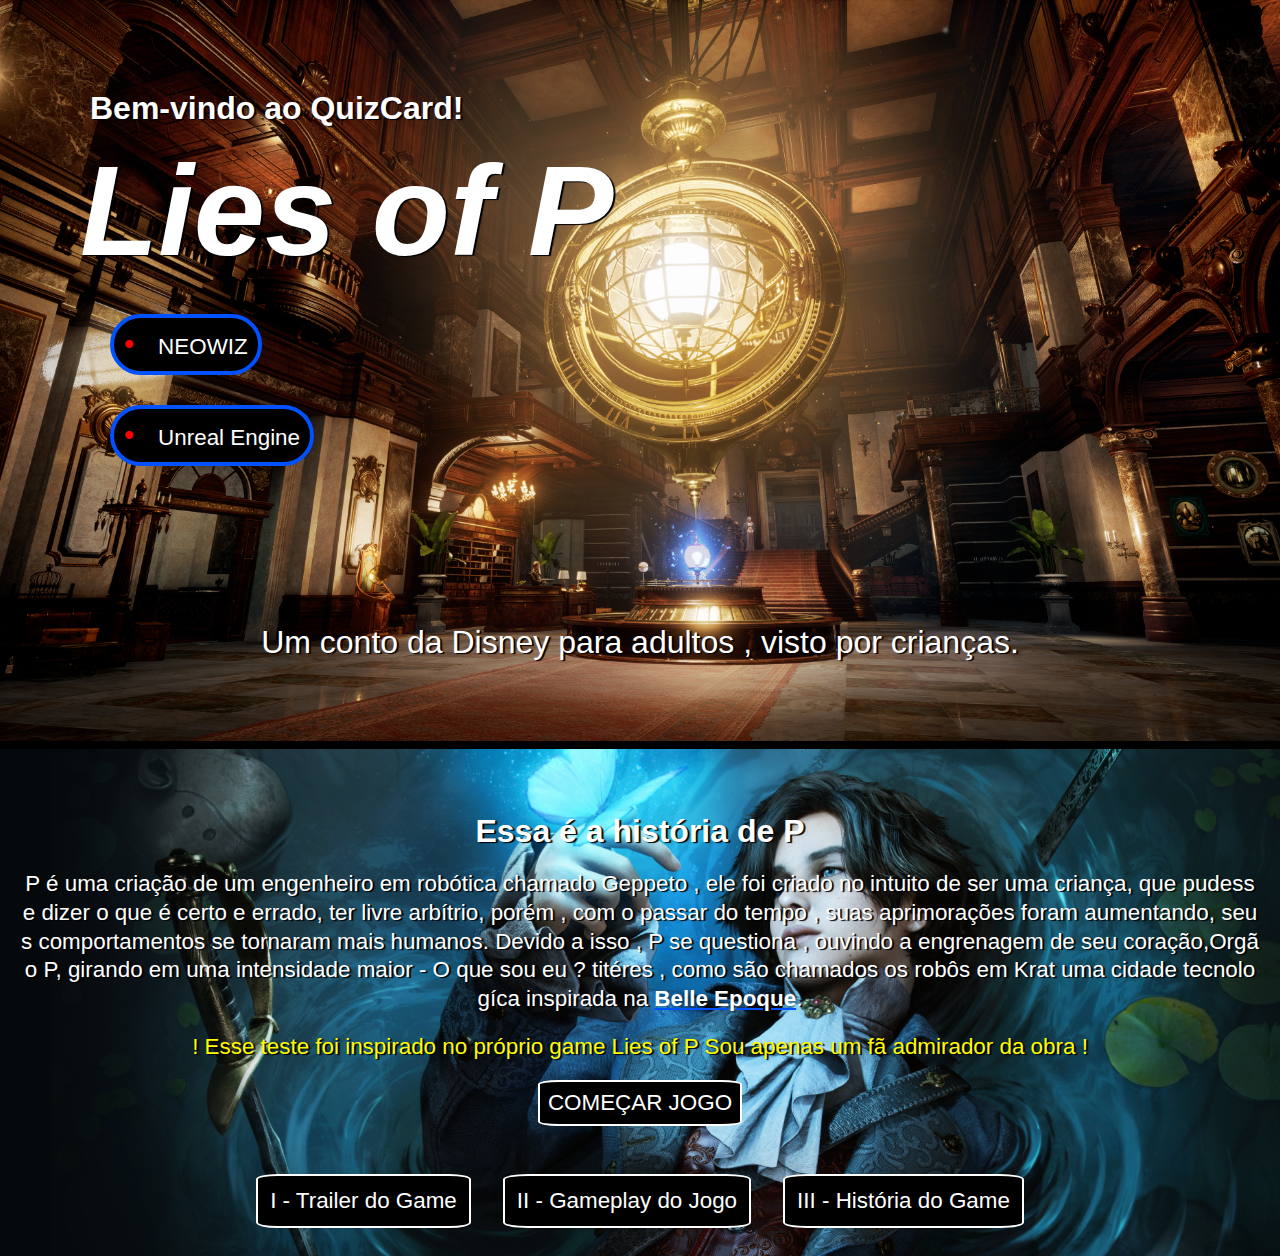
<file: index.html>
<!DOCTYPE html>
<html lang="pt-br">
<head>
    <meta charset="UTF-8">
    <meta name="viewport" content="width=device-width, initial-scale=1.0">
    <title>Quiz Card Game</title>
    <link rel="stylesheet" href="style.css">
    <link rel="stylesheet" href="global.css">
    <link href="https://fonts.googleapis.com/icon?family=Material+Icons" rel="stylesheet">
</head>
<body>
    <header>
        <div class="banner">
            <h1>Bem-vindo ao QuizCard!</h1>
            <h2>Lies of <strong class="extraContext">P</strong></h2>
            <ul class='details'>
                <li>
                    <a href="">NEOWIZ</a>
                </li>
                <li>
                    <a href="">Unreal Engine</a>
                </li>
            </ul>
            <p>
                Um conto da Disney para adultos , visto por crianças.
            </p>
        </div>
    </header>
    <main>
        <div class="quizPuzzle">
                <h1>Essa é a história de P</h1>
            <p>P é uma criação de um engenheiro em robótica chamado Geppeto , 
            ele foi criado no intuito de ser uma criança, que pudesse dizer o que é certo e errado,
            ter livre arbítrio, porém , com o passar do tempo , suas aprimorações foram aumentando,
            seus comportamentos se tornaram mais humanos.
            Devido a isso , P se questiona , ouvindo a engrenagem de seu coração,Orgão P,
            girando em uma intensidade maior - O que sou eu ? titéres , como são chamados os robôs em
            Krat uma cidade tecnologíca inspirada na <strong class="linksWiki">Belle Epoque</strong>.
            </p>
        </div>
        <span>! Esse teste foi inspirado no próprio game Lies of P
            Sou apenas um fã admirador da obra !
        </span>
        <ul class="buttons">
            <li>
                <button><a target="_blank" href="game.html">Começar jogo</a></button>
            </li>
        </ul>
        <ul class="linksYoutube">
            <li>
                I - 
                 <a href="https://www.youtube.com/watch?v=TYr1x25Z1Ak&ab_channel=PlayStation">
                   Trailer do Game
                </a>
            </li>
            <li>II - 
                <a href="https://www.youtube.com/watch?v=ZmlZCMn7Jjw&ab_channel=Shirrako">
                   Gameplay do Jogo
                </a>
            </li>
            <li>III - 
                <a href="https://www.youtube.com/watch?v=N-xajpRZkrA&ab_channel=HadesPlays">
                   História do Game
                 </a>
            </li>
        </ul>
    </main>
    
</body>
</html>
</file>
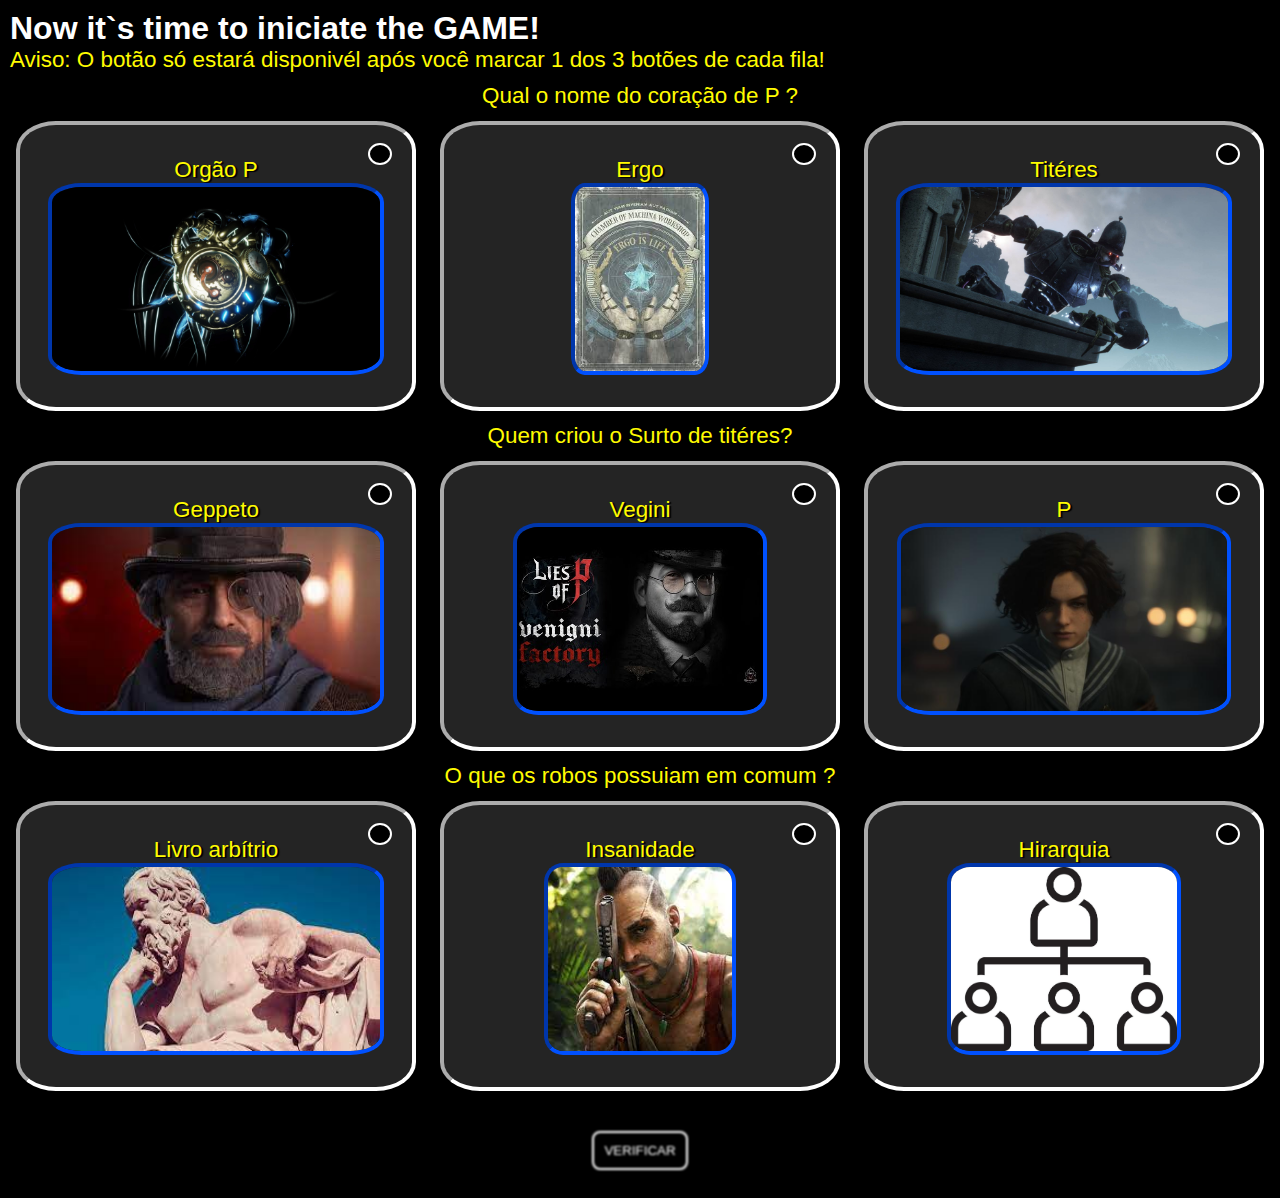
<file: game.html>
<!DOCTYPE html>
<html lang="pt-br">
<head>
    <meta charset="UTF-8">
    <meta name="viewport" content="width=device-width, initial-scale=1.0">
    <title>Card Game</title>
    <link rel="stylesheet" href="global.css">
    <link rel="stylesheet" href="game.css">
</head>
<body>
    <header>
        <h1>Now it`s time to iniciate the GAME!</h1>
        <span>Aviso: O botão só estará disponivél após você marcar 1 dos 3 botões de cada fila!</span>
    </header>
    <main>
        <span>Qual o nome do coração de P ?</span>
        <section class="sentences" data-answer="answers">
            <div data-card="cards" class="off">
                <input data-inputs="inputs" class="checkbox" type="checkbox" >
                <span>Orgão P</span>
                <img src="img/cardQuest0.jpg" alt="">
            </div>
            <div data-card="cards" class="off">
                <input data-inputs="inputs" class="checkbox" type="checkbox" >
                <span>Ergo</span>
                <img src="img/cardQuest1.jpg" alt="">
            </div>
            <div data-card="cards" class="off">
                <input data-inputs="inputs" class="checkbox" type="checkbox" >
                <span>Titéres</span>
                <img src="img/cardQuest2.jpg" alt="">
            </div>
        </section>

        <span>Quem criou o Surto de titéres?</span>
        <section class="sentences" data-answer="answers">
            <div data-card="cards1" class="off">
                <input data-inputs="inputs" class="checkbox" type="checkbox" >
                <span>Geppeto</span>
                <img src="img/cardQuest3.jpg" alt="">
            </div>
            <div data-card="cards1" class="off">
                <input data-inputs="inputs" class="checkbox" type="checkbox" >
                <span>Vegini</span>
                <img src="img/cardQuest4.jpg" alt="">
            </div>
            <div data-card="cards1" class="off">
                <input data-inputs="inputs" class="checkbox" type="checkbox" >
                <span>P</span>
                <img src="img/cardQuest5.jpg" alt="">
            </div>
        </section>

        <span>O que os robos possuiam em comum ?</span>
        <section class="sentences" data-answer="answers">
            <div data-card="cards2" class="off">
                <input data-inputs="inputs" class="checkbox" type="checkbox" >
                <span>Livro arbítrio</span>
                <img src="img/cardQuest6.jpg" alt="">
            </div>
            <div data-card="cards2" class="off">
                <input data-inputs="inputs" class="checkbox" type="checkbox" >
                <span>Insanidade</span>
                <img src="img/cardQuest7.jpg" alt="">
            </div>
            <div data-card="cards2" class="off">
                <input data-inputs="inputs" class="checkbox" type="checkbox" >
                <span>Hirarquia</span>
                <img src="img/cardQuest8.jpg" alt="">
            </div>
        </section>
        <button disabled id="verify" class="verify">VERIFICAR</button>
    </main>
    <script src="javaScript.js"></script>
</body>
</html>
</file>
<file: style.css>
:root {
  --blue: rgb(0, 81, 255);
  --red: rgb(230, 21, 21);
  --black: black;
  --gray: rgb(36, 36, 36);
  --warning: rgb(255, 251, 0);
  --white: white;
  --borderEffects: rgb(255, 166, 0);
  --effects: yellow;
}
main {
  background-image: url(img/wallpaper02.png);
  background-size: cover;
  background-position: center;
  background-repeat: no-repeat;
  justify-content: center;
}

@media screen and (max-width: 740px) {
  main {
    display: flex;
    padding-top: 2rem;
    flex-direction: column;
    align-items: center;
  }
  .banner {
    background-image: url(https://p2.trrsf.com/image/fget/cf/1200/1200/middle/images.terra.com/2023/09/19/lies-of-p-capa-ure1w0wgncqb.jpg);
    background-position: center;
    padding: 22px;
  }
  .banner h2 {
    font-size: 4rem;
  }
  .banner p {
    padding: 28px;
    font-size: 2rem;
  }
  p,
  span,
  li,
  a,
  button {
    font-size: 1.2rem;
  }
  .quizPuzzle {
    display: flex;
    flex-direction: column;
  }
  .quizPuzzle p {
    width: 80%;
    text-align: justify;
  }
  span {
    text-align: center;
  }
  .linksYoutube {
    flex-direction: column;
  }
}
@media screen and (min-width: 720px) {
  main {
    display: flex;
    padding-top: 4rem;
    flex-direction: column;
    align-items: center;
  }
  .banner {
    background-image: url(img/wallpaper01.png);
    padding: 80px;
    background-position: center;
  }
  .banner p {
    font-size: 2rem;
    margin-top: 8rem;
  }
  .banner h2 {
    font-size: 8rem;
  }
  .details li {
    width: fit-content;
    margin: 30px;
    background-color: rgb(0, 0, 0);
    border: var(--blue) 4px solid;
    border-radius: 50px;
    color: var(--white);
  }
  .quizPuzzle {
    display: flex;
    flex-direction: column;
    align-items: center;
  }
  .quizPuzzle p {
    text-align: center;
    padding: 20px;
  }
  p,
  span,
  li,
  a,
  button {
    font-size: 1.4rem;
  }
}
.banner {
  border-bottom: 8px solid;
  background-repeat: no-repeat;
  background-size: cover;
  display: flex;
  width: 100%;
  flex-direction: column;
  justify-content: space-around;
}
.banner h1 {
  padding: 10px;
}
.banner h2 {
  font-style: italic;
}
.banner p {
  color: var(--white);
  text-align: center;
}
.details li {
  font-size: 1.8rem;
  padding: 10px;
  list-style: none;
}
.details li::before {
  content: "\2022";
  color: red;
  margin-right: 1rem;
}
.banner h3,
h4 {
  font-size: 1rem;
  color: var(--white);
}
.quizPuzzle {
  display: flex;
  justify-content: center;
  align-items: center;
  flex-direction: column;
}
.quizPuzzle p {
  line-height: 1.8rem;
  line-break: anywhere;
}
.buttons {
  list-style: none;
  display: flex;
  gap: 2rem;
  margin: 20px;
}
.linksYoutube {
  list-style: none;
  display: flex;
  gap: 2rem;
  justify-content: center;
  align-items: center;
  flex-wrap: wrap;
  flex-direction: row;
  padding: 28px;
}

.linksYoutube li a {
  text-decoration: none;
}
</file>
<file: global.css>
* {
  box-sizing: border-box;
  margin: 0;
  padding: 0;
  font-family: "Franklin Gothic Medium", "Arial Narrow", Arial, sans-serif;
  text-decoration: none;
}
p,
h2,
h1,
a {
  color: var(--white);
  text-shadow: var(--black) 2px 1px 1px;
}
span {
  color: var(--warning);
  text-shadow: var(--black) 2px 1px 1px;
}
body {
  background-color: var(--black);
}
:root {
  --blue: rgb(0, 81, 255);
  --red: rgb(230, 21, 21);
  --black: black;
  --gray: rgb(36, 36, 36);
  --warning: rgb(255, 251, 0);
  --white: white;
  --borderEffects: rgb(255, 166, 0);
  --effects: yellow;
}
.linksWiki {
  cursor: pointer;
  text-shadow: none;
  text-decoration: underline var(--blue);
}
.linksWiki:hover {
  color: var(--blue);
}

.buttons button {
  color: var(--white);
  text-transform: uppercase;
  padding: 8px;
  border: solid var(--white) 2px;
  border-radius: 10%;
  background-color: var(--black);
  transition: ease-in-out 200ms;
}
.buttons button:hover {
  border: var(--borderEffects) solid 2px;
  color: var(--red);
}
.linksYoutube li {
  color: var(--white);
  padding: 12px;
  border: solid 2px;
  border-radius: 10%;
  background-color: var(--black);
}
.linksYoutube li a {
  text-decoration: none;
  color: var(--white);
  transition: ease-in-out 100ms;
}
.linksYoutube li:hover {
  color: var(--red);
  border: solid 2px var(--borderEffects);
}
.linksYoutube li:hover a {
  color: var(--red);
}
</file>
<file: game.css>
:root {
  --blue: rgb(0, 81, 255);
  --red: rgb(230, 21, 21);
  --black: black;
  --gray: rgb(36, 36, 36);
  --warning: rgb(255, 251, 0);
  --white: white;
  --borderEffects: rgb(255, 166, 0);
  --effects: yellow;
}
span {
  font-size: 1.4rem;
}
/* JS effects */
[data-card="cards"],
[data-card="cards1"],
[data-card="cards2"] {
  cursor: pointer;
}
.off {
  border: inset var(--white) 4px;
}
.on {
  cursor: pointer;
  border: inset var(--borderEffects) 4px;
}

/* End JS effects */

header {
  padding: 10px;
}
main {
  display: flex;
  flex-direction: column;
  align-items: center;
}

main p {
  color: var(--borderEffects);
  font-size: 1.8rem;
}

.sentences {
  display: flex;
  flex-wrap: wrap;
  width: 100%;
  justify-content: center;
}

.sentences div {
  position: relative;
  width: 400px;
  background-color: var(--gray);
  display: flex;
  flex-direction: column;
  align-items: center;
  border-radius: 10%;
  padding: 32px;
  margin: 12px;
}

.sentences img {
  border: inset 4px var(--blue);
  border-radius: 10%;
  height: 12rem;
}

.checkbox {
  position: absolute;
  appearance: none;
  right: 20px;
  background-color: var(--black);
  top: 18px;
  width: 24px;
  height: 22px;
  border-radius: 50%;
  border: 2.4px solid var(--white);
  transition: ease-in-out 200ms;
}

.checkbox:checked {
  background-color: var(--black);
  border-color: var(--borderEffects);
}

.checkbox:checked::after {
  content: "";
  display: block;
  width: 4px;
  height: 10px;
  border: solid var(--red) 1px;
  border-width: 0 3px 3px 0;
  transform: rotate(45deg);
  margin: 1px 7px;
}
.verify {
  margin: 28px;
  padding: 10px;
  background-color: var(--black);
  border: var(--white) 2px solid;
  border-radius: 8px;
  cursor: pointer;
  color: var(--white);
}
.onverify {
  border-color: var(--borderEffects);
  color: var(--red);
}
.disabled {
  cursor: default;
  filter: blur(1px);
}
</file>
